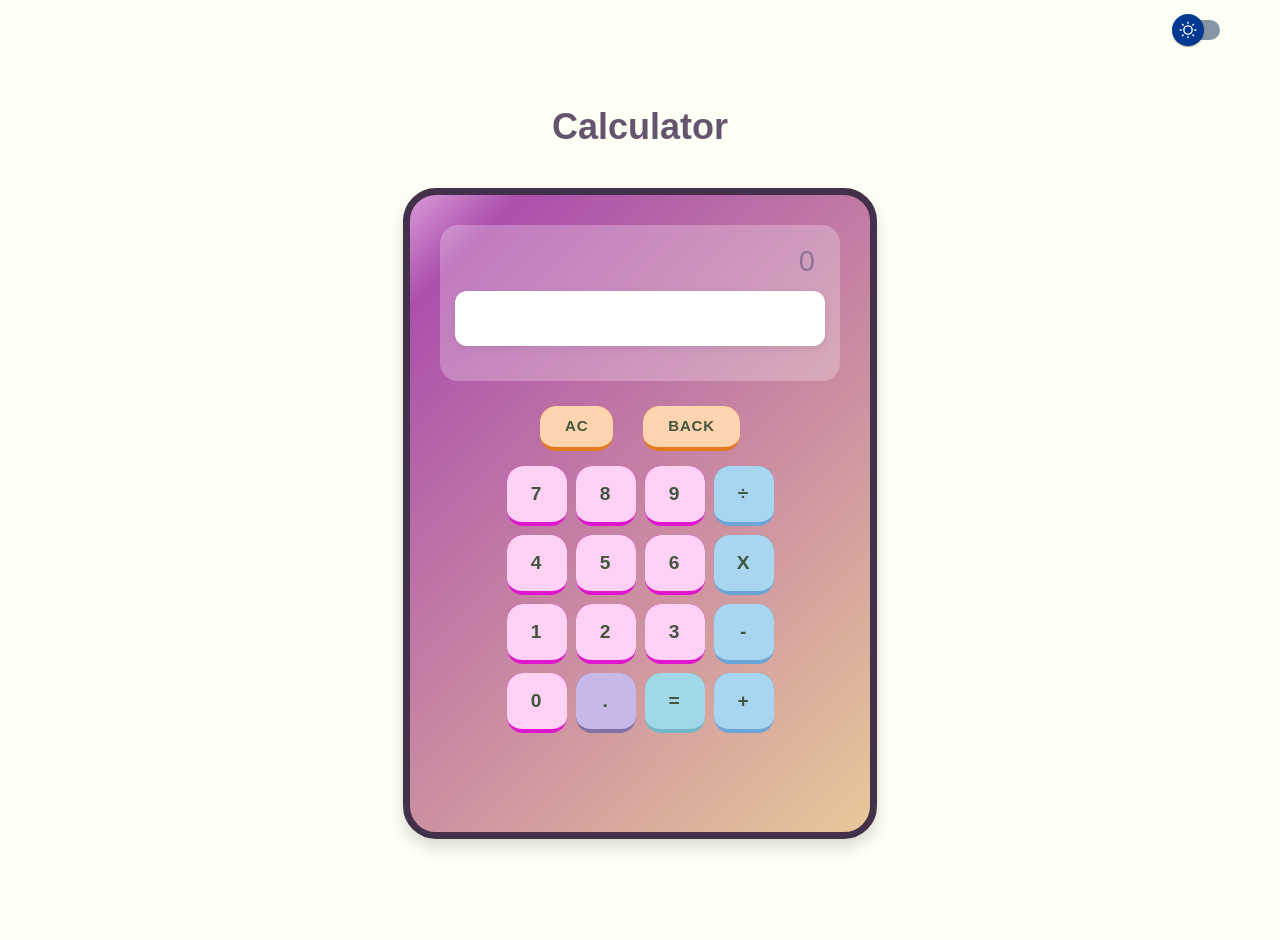
<file: index.html>
<!DOCTYPE html>
<html lang="en">
  <head>
    <meta charset="UTF-8" />
    <meta name="viewport" content="width=device-width, initial-scale=1.0" />

    <link
      href="https://fonts.cdnfonts.com/css/seven-segment"
      rel="stylesheet"
    />
    <link rel="stylesheet" href="calculator.css" />
    <script defer src="calculator.js"></script>
    <title>JavaScript Calculator</title>
    <link rel="icon" type="image/jpeg" href="./DED.jpg" />
  </head>
  <body>
<audio id="clickSound" src="./sounds/button.mp3"></audio>

        <!-- From Uiverse.io by Galahhad -->
<label class="ui-switch">
  <input type="checkbox" id="theme-toggle">
  <div class="slider">
    <div class="circle"></div>
  </div>
</label>
    <h1>Calculator</h1>
    <main class="calculator-main">
      <div class="container">
        <div class="displaying">
          <div class="second-display" id="formulaDisplay">0</div>
          <input
            type="text"
            id="display"
            class="display"
            name="display"
            readonly
          />
        </div>

        <div class="remove">

          <button id="clear">AC</button>
          <button id="back-space">back</button>
        </div>

        <div class="button-area">
          <div class="numbers">
            <button id="seven" class="nums">7</button>
            <button id="eight" class="nums">8</button>

            <button id="nine" class="nums">9</button>
            <button id="four" class="nums">4</button>
            <button id="five" class="nums">5</button>
            <button id="six" class="nums">6</button>

            <button id="one" class="nums">1</button>
            <button id="two" class="nums">2</button>
            <button id="three" class="nums">3</button>

            <button id="zero" class="nums">0</button>
            <button class="decimal">.</button>
            <button class="equal">=</button>
          </div>
          <div class="math-operator">
            <button class="div">÷</button>
            <button class="mul">x</button>
            <button class="sub">-</button>
            <button class="add">+</button>
          </div>
        </div>
      </div>
    </main>
  </body>
</html>
</file>
<file: calculator.css>
@import url('https://fonts.cdnfonts.com/css/seven-segment');
h1 {
  text-align: center;
  color: rgb(101, 84, 110);
font-family: 'Seven Segment', sans-serif;   margin-bottom: 20px;
  font-size: 36px;
}

body {
  display: flex;
  flex-direction: column;
  align-items: center;
  justify-content: center;
  background-color: rgb(254, 255, 245);
  min-height: 100vh;
  margin: 0;
  padding: 20px;
  position: relative;
  font-family: 'Seven Segment', sans-serif;
}


.calculator-main {
  /* background-color: rgb(99, 84, 104);
  background-color: rgba(99, 84, 104, 0.853); */
 /* background: linear-gradient(135deg, #d899d8 0%, #ac4fac 100%) ; */
  background: linear-gradient(135deg, #d899d8 0%,#ac4fac 10%, #e8c898 100% );

 padding: 30px; /* Much smaller! */
  margin: 20px; /* Much smaller! */
  max-width: 400px;
  width: 100%;
  border: 7px solid rgb(66, 49, 72);
  border-radius: 33px;
  box-shadow: 0 8px 16px rgba(0, 0, 0, 0.15);
}

.displaying {
  background-color: rgba(255, 255, 255, 0.25);
  padding: 15px;
  border-radius: 18px;
  margin-bottom: 25px;
  width: 100%;
  box-sizing: border-box;
}

.second-display{
  min-height: 30px;
  font-size: 29px;
  color: rgba(122, 106, 138, 0.8);
  text-align: right;
  padding: 5px 10px;
  margin-bottom: 8px;
  overflow-wrap: break-word;
  word-break: break-all;
  font-weight: 500;
}

.display {
  background-color: #FFFFFF;
  width: 100%;
  height: 55px;
  font-size: 36px;  /* BIGGER! */
  padding: 10px 15px;
  border: none;
  border-radius: 12px;
  text-align: right;
  box-sizing: border-box;
  color: #7A6A8A;
  font-weight: 700;  /* BOLDER! */
  box-shadow: 0 2px 8px rgba(0, 0, 0, 0.08);
  font-family: 'Seven Segment', sans-serif;   margin-bottom: 20px;
}

/* From Uiverse.io by cssbuttons-io */
button {
  appearance: button;
  background-color: #e016cf;
  /* background-color: #d018d6; */
  border: solid transparent;
  border-radius: 16px;
  border-width: 0 0 4px;
  box-sizing: border-box;
  color: #42563f;
  cursor: pointer;
  display: inline-block;
  font-size: 15px;
  font-weight: 700;
  letter-spacing: 0.8px;
  line-height: 20px;
  margin: 0;
  outline: none;
  overflow: visible;
  padding: 13px 19px;
  text-align: center;
  text-transform: uppercase;
  touch-action: manipulation;
  transform: translateZ(0);
  transition: filter 0.2s;
  user-select: none;
  -webkit-user-select: none;
  vertical-align: middle;
  white-space: nowrap;
  font-family: 'Seven Segment', sans-serif;

}

button:after {
  background-clip: padding-box;
  background-color: #ffd2f5;
  border: solid transparent;
  border-radius: 16px;
  border-width: 0 0 4px;
  bottom: -4px;
  content: "";
  left: 0;
  position: absolute;
  right: 0;
  top: 0;
  z-index: -1;
}

button:main,
button:focus {
  user-select: auto;
}

button:hover:not(:disabled) {
  filter: brightness(1.1);
}

button:disabled {
  cursor: auto;
}

button:active:after {
  border-width: 0 0 0px;
}

button:active {
  padding-bottom: 10px;
}

.remove button {
  background-color: #e57a1d;
}

.remove button:after {
  background-clip: padding-box;
  background-color: #ffd4ae;
  border: solid transparent;
  border-radius: 16px;
  border-width: 0 0 4px;
  bottom: -4px;
  content: "";
  left: 0;
  position: absolute;
  right: 0;
  top: 0;
  z-index: -1;
}

.math-operator button {
  background-color:  #6BA5D8; ;
}

.math-operator button:after {
  background-clip: padding-box;
  background-color:  #A8D5F0;;
  border: solid transparent;
  border-radius: 16px;
  border-width: 0 0 4px;
  bottom: -4px;
  content: "";
  left: 0;
  position: absolute;
  right: 0;
  top: 0;
  z-index: -1;
}

/* .numbers {
  display:grid;
  grid-template-columns: repeat(3, 1fr);
  gap: 9px;
  justify-content: space-evenly;
} */

.numbers {
  display: grid;
  grid-template-columns: repeat(3, 60px); /* 3 fixed-width columns */
  gap: 9px;
  justify-content: center; /* keeps the grid centered */
}

.numbers button {
  width: 60px;
  height: 60px;
  font-size: 1.2rem;
}

.decimal {
  background-color: #8170a3;
}

.decimal:after {
  background-clip: padding-box;
  background-color: #C8B8E8;
  border: solid transparent;
  border-radius: 16px;
  border-width: 0 0 4px;
  bottom: -4px;
  content: "";
  left: 0;
  position: absolute;
  right: 0;
  top: 0;
  z-index: -1;
}

.button-area {
  display: grid;
  grid-template-columns: auto auto;
  gap: 9px;  /* Change from 12px to 9px for tighter spacing */
  justify-content: center;
  align-items: start;
}


.numbers {
  display: grid;
  grid-template-columns: repeat(3, 60px); /* 3 columns for numbers */
  gap: 9px;
}

.math-operator {
  display: grid;
grid-template-rows: 60px 60px 60px 60px 60px;
  gap: 9px;
}

.math-operator button,
.numbers button {
  align-self: start;
  width: 60px;
  height: 60px;
  font-size: 1.2rem;
}

.remove {
  display: flex;
  gap: 30px;
  margin-bottom: 15px;
  justify-content: center;
}

.remove button {
  width: auto;
  height: 45px;
  padding: 10px 25px;
}

.numbers {
  display: grid;
  grid-template-columns: repeat(3, 60px);
  gap: 9px;
  justify-content: center;
}

.numbers button {
  width: 60px;
  height: 60px;
  font-size: 1.2rem;
}

#zero {
  grid-column: 1;
}

.decimal {
  grid-column: 2;
}

.equal {
  background-color: #70B8C8;;
  grid-column: 3;
  grid-row: 4;
  width: 60px;
  height: 60px;
}

.equal:after {
  background-clip: padding-box;
  background-color: #A0D8E8;
  border: solid transparent;
  border-radius: 16px;
  border-width: 0 0 4px;
  bottom: -4px;
  content: "";
  left: 0;
  position: absolute;
  right: 0;
  top: 0;
  z-index: -1;
}

/* From Uiverse.io by Galahhad */
/* switch settings 👇 */

.ui-switch {
    position: fixed;
  top: 20px;
  right: 60px;
  z-index: 1000;
  /* switch */
  --switch-bg: rgb(135, 150, 165);
  --switch-width: 48px;
  --switch-height: 20px;
  /* circle */
  --circle-diameter: 32px;
  --circle-bg: rgb(0, 56, 146);
  --circle-inset: calc((var(--circle-diameter) - var(--switch-height)) / 2);
}

.ui-switch input {
  display: none;
}

.slider {
  -webkit-appearance: none;
  -moz-appearance: none;
  appearance: none;
  width: var(--switch-width);
  height: var(--switch-height);
  background: var(--switch-bg);
  border-radius: 999px;
  position: relative;
  cursor: pointer;
}

.slider .circle {
  top: calc(var(--circle-inset) * -1);
  left: 0;
  width: var(--circle-diameter);
  height: var(--circle-diameter);
  position: absolute;
  background: var(--circle-bg);
  border-radius: inherit;
  background-image: url("[data-uri]");
  background-repeat: no-repeat;
  background-position: center center;
  -webkit-transition: left 150ms cubic-bezier(0.4, 0, 0.2, 1) 0ms, -webkit-transform 150ms cubic-bezier(0.4, 0, 0.2, 1) 0ms;
  -o-transition: left 150ms cubic-bezier(0.4, 0, 0.2, 1) 0ms, transform 150ms cubic-bezier(0.4, 0, 0.2, 1) 0ms;
  transition: left 150ms cubic-bezier(0.4, 0, 0.2, 1) 0ms, transform 150ms cubic-bezier(0.4, 0, 0.2, 1) 0ms, -webkit-transform 150ms cubic-bezier(0.4, 0, 0.2, 1) 0ms;
  display: -webkit-box;
  display: -ms-flexbox;
  display: flex;
  -webkit-box-align: center;
  -ms-flex-align: center;
  align-items: center;
  -webkit-box-pack: center;
  -ms-flex-pack: center;
  justify-content: center;
  box-shadow: 0px 2px 1px -1px rgba(0,0,0,0.2), 0px 1px 1px 0px rgba(0,0,0,0.14), 0px 1px 3px 0px rgba(0,0,0,0.12);
  ;
}

.slider .circle::before {
  content: "";
  position: absolute;
  width: 100%;
  height: 100%;
  background: rgba(255, 255, 255, 0.75);
  border-radius: inherit;
  -webkit-transition: all 500ms;
  -o-transition: all 500ms;
  transition: all 500ms;
  opacity: 0;
}

/* actions */

.ui-switch input:checked+.slider .circle {
  left: calc(100% - var(--circle-diameter));
  background-image: url("[data-uri]");
}

.ui-switch input:active+.slider .circle::before {
  -webkit-transition: 0s;
  -o-transition: 0s;
  transition: 0s;
  opacity: 1;
  width: 0;
  height: 0;
}


/* dark mood*/

/* Dark mode styles */
body.dark-mode {
  background-color: #3a2e4f;
  color: white;
}

body.dark-mode .calculator-main {
  background: linear-gradient(135deg, #1c1c5f 0%, #1f1f2e 100%);
  border-color: #25183b;
}

body.dark-mode .display {
  background-color: #2a2a3e;
  color: #e0e0e0;
}

body.dark-mode .displaying {
  background-color: rgba(42, 42, 62, 0.5);
}

body.dark-mode h1 {
  color: #c8b8d8;
}

body.dark-mode button {
background-color: #481843;
}
body.dark-mode button:after {
background-color: #558caa;
color: rgb(255, 255, 255);
}
</file>
